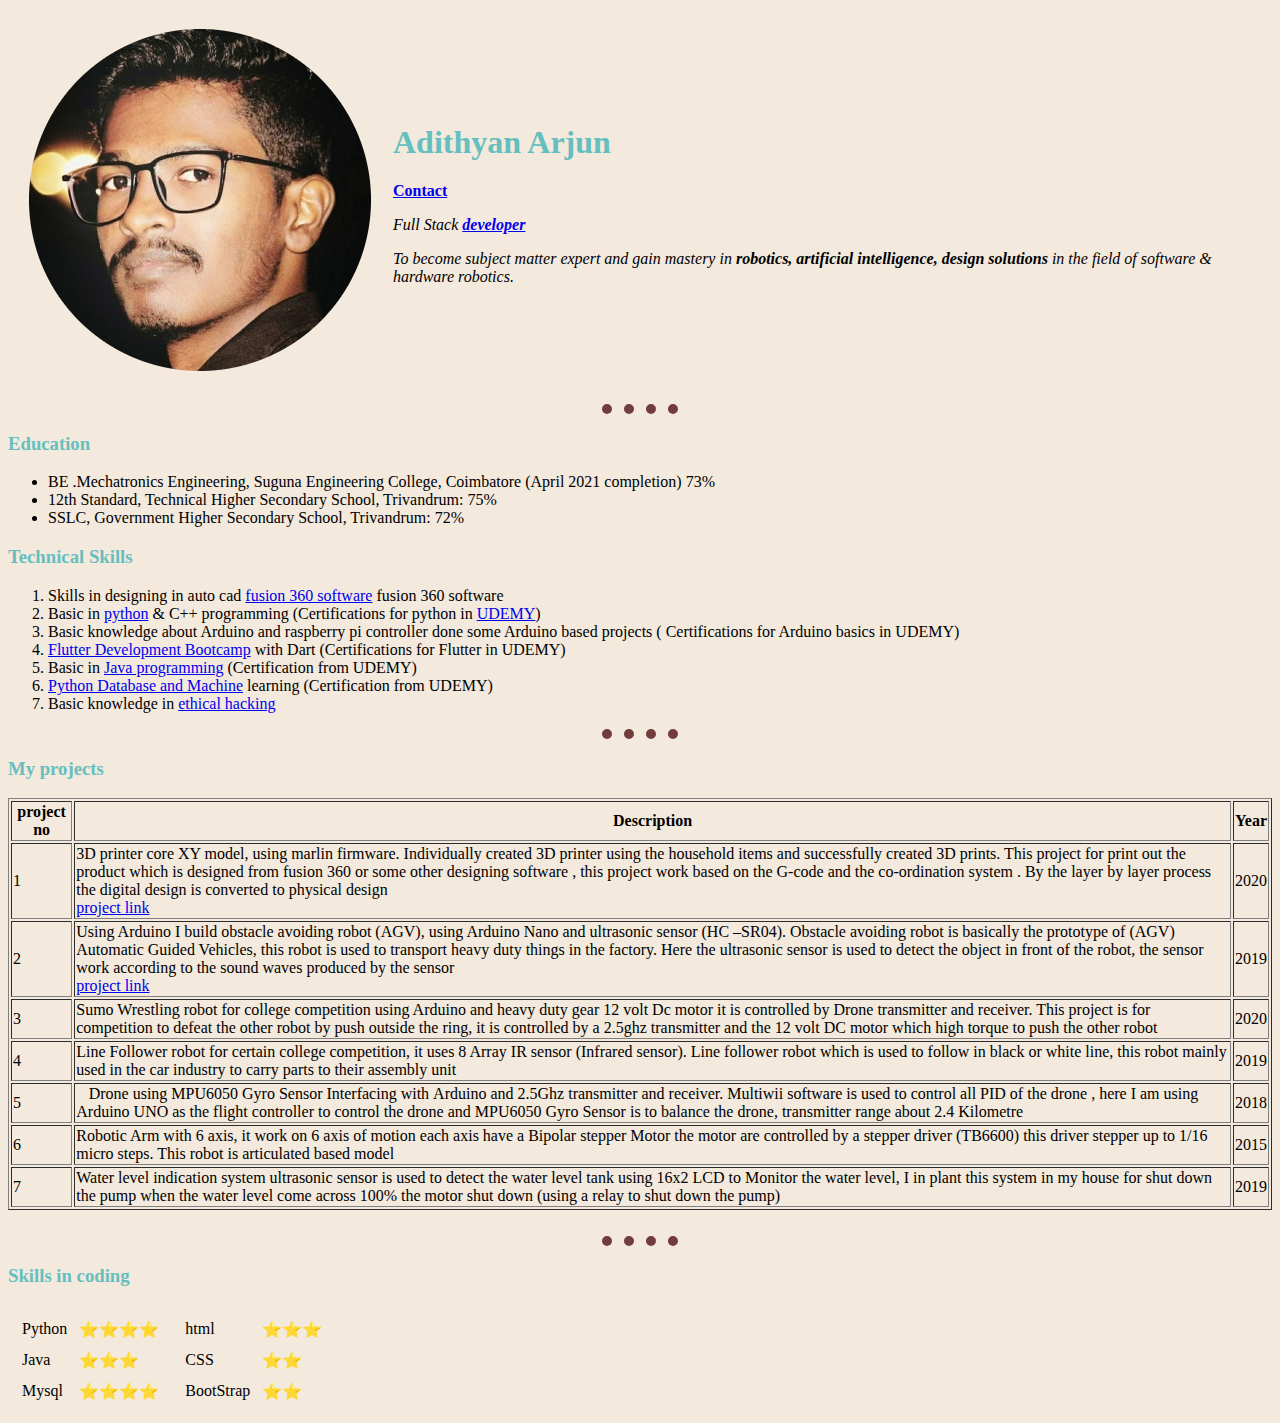
<file: index.html>
<!DOCTYPE html>
<html lang="en">
<head>
    <meta charset="UTF-8">
    <title>my personal</title>
    <link rel="stylesheet" href="css/style.css">
</head>
<body>
    <table cellspacing ="20" >
        <tr>
            <td><img src="my photo.png" alt="Adithyan-Arjun-profile"></td>
            <td><h1>Adithyan Arjun</h1>
                <p><a href="contact.html"><strong>Contact</strong></a> </p> 
                <p><em>Full Stack <strong><a href="https://developer.mozilla.org/en-US/">developer</a> </strong></em</p>
                <p><em>To become subject matter expert and gain mastery in<strong> robotics, artificial intelligence, design solutions</strong> in the field of software & hardware robotics.</em></p>
                 </td>
        </tr>
    </table>
    
   <hr> 
    <h3>Education</h3>
    <ul>
        <li>BE .Mechatronics Engineering, Suguna Engineering College, Coimbatore (April 2021 completion) 73%</li>
        <li>12th Standard, Technical Higher Secondary School, Trivandrum: 75% </li>
        <li>SSLC, Government Higher Secondary School, Trivandrum: 72%</li>
    </ul>
    <h3>Technical Skills</h3>
    <ol>
        <li>Skills in designing in auto cad <a href="https://www.autodesk.com">fusion 360 software</a> fusion 360 software</li>
        <li>Basic in <a href="https://www.udemy.com/course/100-days-of-code">python</a>  & C++ programming (Certifications for python in <a href="https://www.udemy.com"> UDEMY</a>)</li>
        <li>Basic knowledge about Arduino and raspberry pi controller done some Arduino based projects ( Certifications for Arduino basics in UDEMY)</li>
        <li><a href="https://www.udemy.com/course/flutter-bootcamp-with-dart">Flutter Development Bootcamp</a>  with Dart (Certifications for Flutter in UDEMY)</li>
        <li>Basic in <a href="https://www.udemy.com/course/java-programming-tutorial-for-beginners">Java programming</a> (Certification from UDEMY)</li>
        <li><a href="https://www.udemy.com/course/machinelearning">Python Database and Machine</a> learning (Certification from UDEMY)</li>
        <li>Basic knowledge in <a href="https://www.udemy.com/course/learn-ethical-hacking-from-scratch">ethical hacking</a>  </li>

    </ol>
    <hr>
    <h3>My projects</h1>
    <table border="1">
        <thead>
            <tr>
                <th>project no</th>
                <th>Description</th>
                <th>Year</th>
            </tr>
        </thead>
        <tbody>
            <tr>
                <td>1</td>
                <td>3D printer core XY model, using marlin firmware. Individually created 3D printer using the household items and successfully created 3D prints. This project for
                     print out the product which is designed from fusion 360 or some other designing software , this project work based on the G-code and the co-ordination system .
                     By the layer by layer process the digital design is converted to physical design <br> <a href="https://youtu.be/vSFG73DSJU0">project link</a></td>
                <td>2020</td> 
        
            </tr>
            <tr>
                <td>2</td>
                <td>Using Arduino I build obstacle avoiding robot (AGV), using Arduino Nano and ultrasonic sensor (HC –SR04). Obstacle avoiding robot is basically the prototype of (AGV) Automatic Guided Vehicles,
                     this robot is used to transport heavy duty things in the factory. Here the ultrasonic sensor is used to detect the object in front of the robot, 
                     the sensor work according to the sound waves produced by the sensor <br><a href="https://youtu.be/H3wqoJC5LqA">project link</a></td>

                <td>2019</td>
            </tr>
            <tr>
                <td>3</td>
                <td>Sumo Wrestling robot for college competition using Arduino and heavy duty gear 12 volt Dc motor it is controlled by Drone transmitter and receiver. This project is for competition to defeat the other robot by push outside the ring,
                     it is controlled by a 2.5ghz transmitter and the 12 volt DC motor which high torque to push the other robot</td>
                <td>2020</td>
            </tr>
            <tr>
                <td>4</td>
                <td> Line Follower robot for certain college competition, it uses 8 Array IR sensor (Infrared sensor). Line follower robot which is used to follow in black or white line,
                     this robot mainly used in the car industry to carry parts to their assembly unit</td>
                <td>2019</td>
            </tr>
            <tr>
                <td>5</td>
                <td>Drone using MPU6050 Gyro Sensor Interfacing with Arduino and 2.5Ghz transmitter and receiver. Multiwii software is used to control all PID of the drone , here I am using Arduino UNO as the flight controller to control the drone and 
                    MPU6050 Gyro Sensor is to balance the drone, transmitter range about 2.4 Kilometre</td>
                <td>2018</td>
            </tr>
            <tr>
                <td>6</td>
                <td> Robotic Arm with 6 axis, it work on 6 axis of motion each axis have a Bipolar stepper Motor the motor are controlled by a stepper driver (TB6600) this driver stepper up to 1/16 micro steps. This robot is articulated based model </td>
                <td>2015</td>

            </tr>
            <tr>
                <td>7</td>
                <td>Water level indication system ultrasonic sensor is used to detect the water level tank using 16x2 LCD to Monitor the water level, I in plant this system in my house for shut down the pump when the water 
                    level come across 100% the motor shut down (using a relay to shut down the pump) </td>
                <td>2019</td>
            </tr>

            
        </tbody>
    </table>
    <br>    
    <hr> 

    <h3>Skills in coding</h3>
    <table>
        <tr>
            <td>
                <table cellspacing = "10">
                    <tr>
                        <td>Python </td>
                        <td> ⭐⭐⭐⭐</td>
                    </tr>
                    <tr>
                        <td>Java</td>
                        <td> ⭐⭐⭐</td>
                    </tr>
                    <tr>
                        <td>Mysql</td>
                        <td> ⭐⭐⭐⭐</td>
                    </tr>
                   
                    
               
            </table>
            </td>
            <td>
                <table cellspacing = "10">
                    <tr>
                        <td>html</td>
                        <td> ⭐⭐⭐</td>
                    </tr>
                    <tr>
                        <td>CSS</td>
                        <td> ⭐⭐</td>
                    </tr>
                    <tr>
                        <td>BootStrap</td>
                        <td> ⭐⭐</td>
                    </tr>
                
                </table>
            </td>
        </tr>
    </table>
    

   
</body>
</html>
</file>
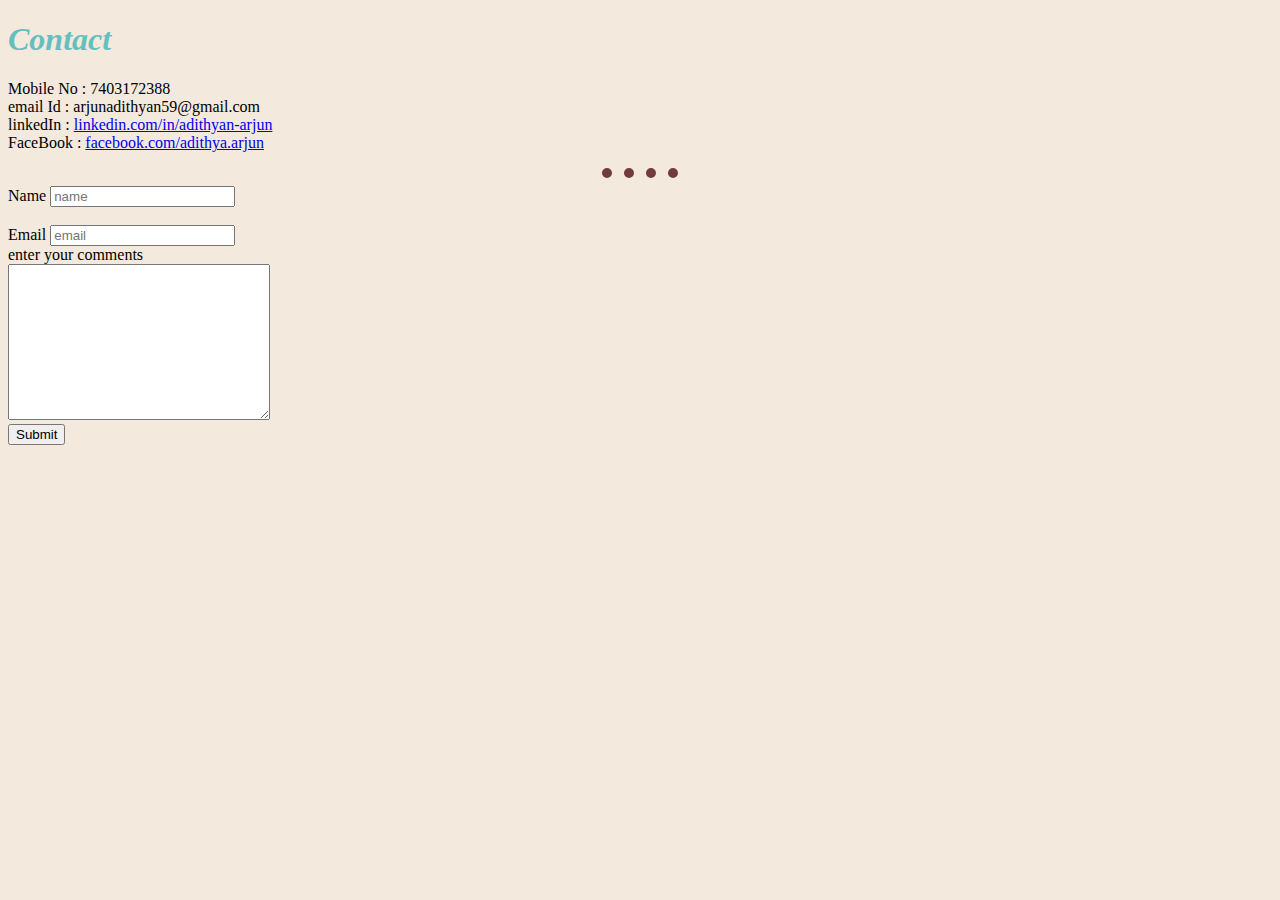
<file: contact.html>
<!DOCTYPE html>
<html lang="en">
<head>
    <meta charset="UTF-8">
    <title>Contact</title>
    <link rel="stylesheet" href="css/style.css">
</head>
<body>
    <h1><em>Contact</em></h1>
    <p>Mobile No : 7403172388 <br> email Id : arjunadithyan59@gmail.com <br> linkedIn : <a href="https://linkedin.com/in/adithyan-arjun-8061b81b4">linkedin.com/in/adithyan-arjun</a> <br> FaceBook : <a href="https://www.facebook.com/adithya.arjun.79">facebook.com/adithya.arjun</a></p>
    <hr>
    <form action="mailto:arjunadithyan59@gmail.com" method="post" enctype="text/plain" >
        <label for="Name">Name</label>
        <input type="text" name="yourname" placeholder="name"> <br>
        <br>
        <label for="Email">Email</label>
        <input type="email" name="email" placeholder="email"><br>
        <label for="comments">enter your comments</label><br>
        <textarea name="message"  cols="30" rows="10"></textarea><br>
        <input type="submit">
  

       


    </form>
</body>
</html>
</file>
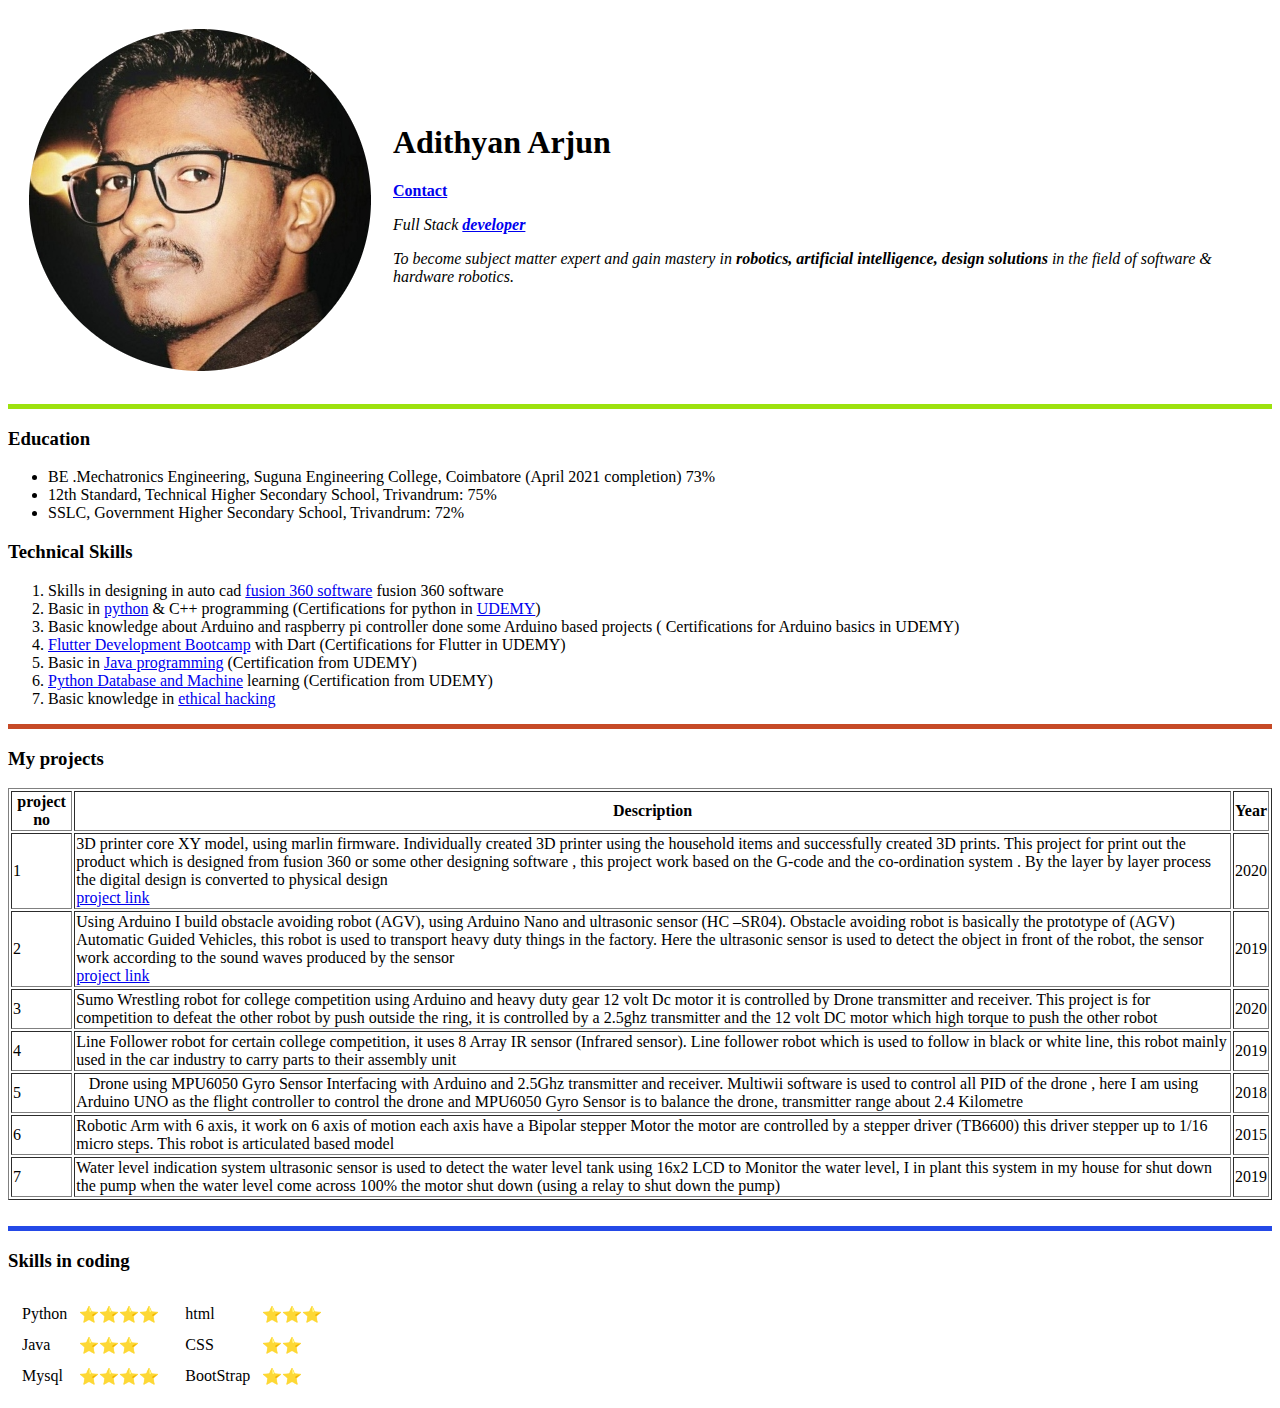
<file: my web page.html>
<!DOCTYPE html>
<html lang="en">
<head>
    <meta charset="UTF-8">
    <title>my personal</title>
</head>
<body>
    <table cellspacing ="20" >
        <tr>
            <td><img src="my photo.png" alt="Adithyan-Arjun-profile"></td>
            <td><h1>Adithyan Arjun</h1>
                <p><a href="contact.html"><strong>Contact</strong></a> </p> 
                <p><em>Full Stack <strong><a href="https://developer.mozilla.org/en-US/">developer</a> </strong></em</p>
                <p><em>To become subject matter expert and gain mastery in<strong> robotics, artificial intelligence, design solutions</strong> in the field of software & hardware robotics.</em></p>
                 </td>
        </tr>
    </table>
    
   <hr size="5" noshade="noshading" color="#9DE20E"> 
    <h3>Education</h3>
    <ul>
        <li>BE .Mechatronics Engineering, Suguna Engineering College, Coimbatore (April 2021 completion) 73%</li>
        <li>12th Standard, Technical Higher Secondary School, Trivandrum: 75% </li>
        <li>SSLC, Government Higher Secondary School, Trivandrum: 72%</li>
    </ul>
    <h3>Technical Skills</h3>
    <ol>
        <li>Skills in designing in auto cad <a href="https://www.autodesk.com">fusion 360 software</a> fusion 360 software</li>
        <li>Basic in <a href="https://www.udemy.com/course/100-days-of-code">python</a>  & C++ programming (Certifications for python in <a href="https://www.udemy.com"> UDEMY</a>)</li>
        <li>Basic knowledge about Arduino and raspberry pi controller done some Arduino based projects ( Certifications for Arduino basics in UDEMY)</li>
        <li><a href="https://www.udemy.com/course/flutter-bootcamp-with-dart">Flutter Development Bootcamp</a>  with Dart (Certifications for Flutter in UDEMY)</li>
        <li>Basic in <a href="https://www.udemy.com/course/java-programming-tutorial-for-beginners">Java programming</a> (Certification from UDEMY)</li>
        <li><a href="https://www.udemy.com/course/machinelearning">Python Database and Machine</a> learning (Certification from UDEMY)</li>
        <li>Basic knowledge in <a href="https://www.udemy.com/course/learn-ethical-hacking-from-scratch">ethical hacking</a>  </li>

    </ol>
    <hr size="5" noshade="noshading" color="#C64A27">
    <h3>My projects</h1>
    <table border="1">
        <thead>
            <tr>
                <th>project no</th>
                <th>Description</th>
                <th>Year</th>
            </tr>
        </thead>
        <tbody>
            <tr>
                <td>1</td>
                <td>3D printer core XY model, using marlin firmware. Individually created 3D printer using the household items and successfully created 3D prints. This project for
                     print out the product which is designed from fusion 360 or some other designing software , this project work based on the G-code and the co-ordination system .
                     By the layer by layer process the digital design is converted to physical design <br> <a href="https://youtu.be/vSFG73DSJU0">project link</a></td>
                <td>2020</td> 
        
            </tr>
            <tr>
                <td>2</td>
                <td>Using Arduino I build obstacle avoiding robot (AGV), using Arduino Nano and ultrasonic sensor (HC –SR04). Obstacle avoiding robot is basically the prototype of (AGV) Automatic Guided Vehicles,
                     this robot is used to transport heavy duty things in the factory. Here the ultrasonic sensor is used to detect the object in front of the robot, 
                     the sensor work according to the sound waves produced by the sensor <br><a href="https://youtu.be/H3wqoJC5LqA">project link</a></td>

                <td>2019</td>
            </tr>
            <tr>
                <td>3</td>
                <td>Sumo Wrestling robot for college competition using Arduino and heavy duty gear 12 volt Dc motor it is controlled by Drone transmitter and receiver. This project is for competition to defeat the other robot by push outside the ring,
                     it is controlled by a 2.5ghz transmitter and the 12 volt DC motor which high torque to push the other robot</td>
                <td>2020</td>
            </tr>
            <tr>
                <td>4</td>
                <td> Line Follower robot for certain college competition, it uses 8 Array IR sensor (Infrared sensor). Line follower robot which is used to follow in black or white line,
                     this robot mainly used in the car industry to carry parts to their assembly unit</td>
                <td>2019</td>
            </tr>
            <tr>
                <td>5</td>
                <td>Drone using MPU6050 Gyro Sensor Interfacing with Arduino and 2.5Ghz transmitter and receiver. Multiwii software is used to control all PID of the drone , here I am using Arduino UNO as the flight controller to control the drone and 
                    MPU6050 Gyro Sensor is to balance the drone, transmitter range about 2.4 Kilometre</td>
                <td>2018</td>
            </tr>
            <tr>
                <td>6</td>
                <td> Robotic Arm with 6 axis, it work on 6 axis of motion each axis have a Bipolar stepper Motor the motor are controlled by a stepper driver (TB6600) this driver stepper up to 1/16 micro steps. This robot is articulated based model </td>
                <td>2015</td>

            </tr>
            <tr>
                <td>7</td>
                <td>Water level indication system ultrasonic sensor is used to detect the water level tank using 16x2 LCD to Monitor the water level, I in plant this system in my house for shut down the pump when the water 
                    level come across 100% the motor shut down (using a relay to shut down the pump) </td>
                <td>2019</td>
            </tr>

            
        </tbody>
    </table>
    <br>
    <hr size="5" noshade="noshading" color="#2449E7"> 

    <h3>Skills in coding</h3>
    <table>
        <tr>
            <td>
                <table cellspacing = "10">
                    <tr>
                        <td>Python </td>
                        <td> ⭐⭐⭐⭐</td>
                    </tr>
                    <tr>
                        <td>Java</td>
                        <td> ⭐⭐⭐</td>
                    </tr>
                    <tr>
                        <td>Mysql</td>
                        <td> ⭐⭐⭐⭐</td>
                    </tr>
                   
                    
               
            </table>
            </td>
            <td>
                <table cellspacing = "10">
                    <tr>
                        <td>html</td>
                        <td> ⭐⭐⭐</td>
                    </tr>
                    <tr>
                        <td>CSS</td>
                        <td> ⭐⭐</td>
                    </tr>
                    <tr>
                        <td>BootStrap</td>
                        <td> ⭐⭐</td>
                    </tr>
                
                </table>
            </td>
        </tr>
    </table>
    

   
</body>
</html>
</file>
<file: css/style.css>
body{
    background-color: #F3E9DD;
}
hr{
    border-style: none;
    border-top: 5px dotted #733C3C;
    border-width: 10px;
    width: 6%;
    
}
h1,h3{
    color: #66BFBF;
}
</file>
